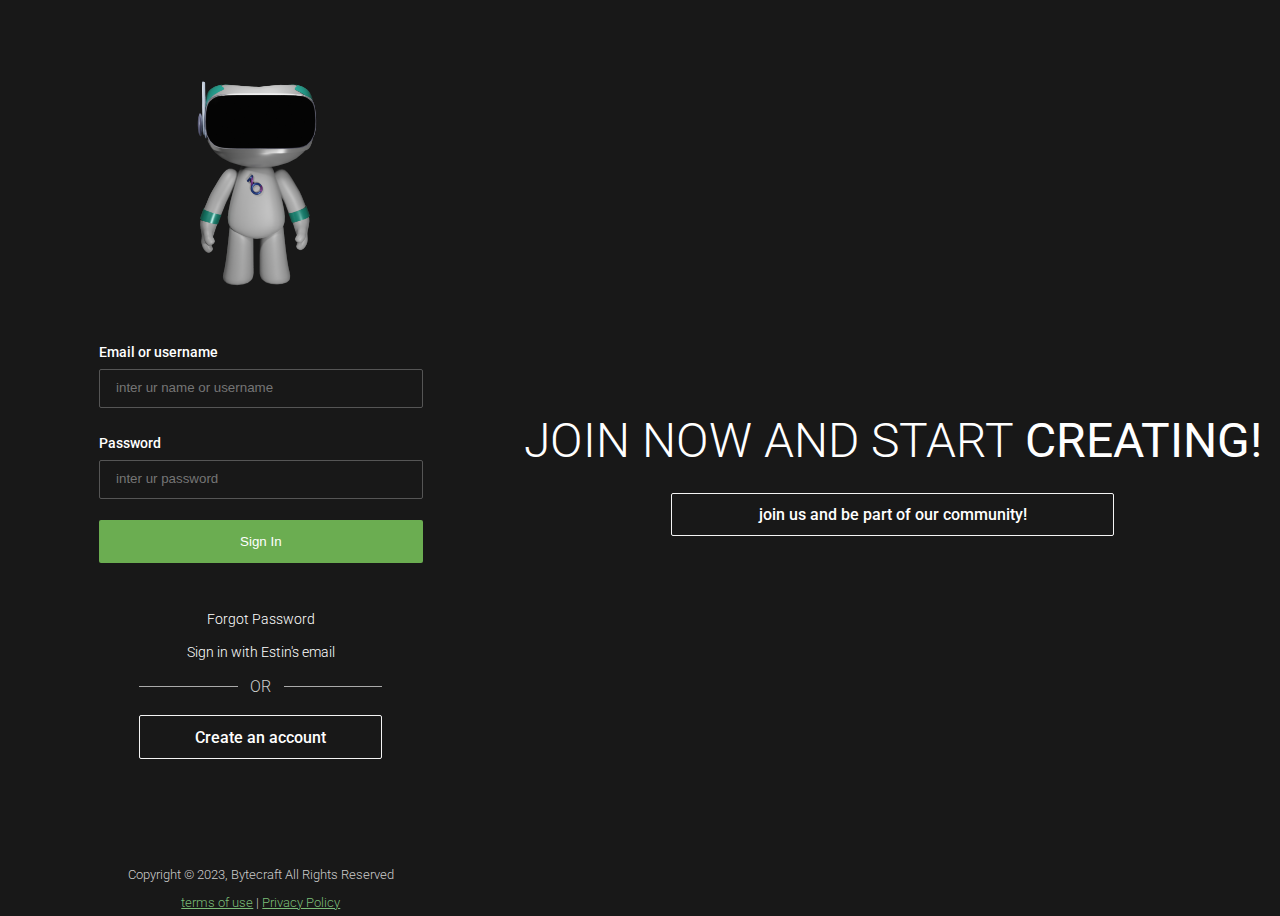
<file: index.html>
<!DOCTYPE html>
<html lang="en">

<head>
  <meta charset="UTF-8">
  <link rel="stylesheet" href="/n2.css">
  <title>sign in</title>

</head>


<body>
  <div id="wrapper">
    <div id="left">
      <div id="signin">
        <div class="logo">
          <img src="bity.png" alt="bity" />
        </div>
        <form>
          <div>
            <label>Email or username</label>
            <input type="text" class="text-input" placeholder="inter ur name or username" required />
          </div>
          <div>
            <label>Password</label>
            <input type="password" class="text-input" placeholder="inter ur password" required />
          </div>
          <button type="submit" class="primary-btn">Sign In</button>
        </form>
        <div class="links">
          <a href="#">Forgot Password</a>
          <a href="#">Sign in with Estin's email</a>
        </div>
        <div class="or">
          <hr class="bar" />
          <span>OR</span>
          <hr class="bar" />
        </div>
        <a href="#" class="secondary-btn">Create an account</a>
      </div>
      <footer id="main-footer">
        <p>Copyright &copy; 2023, Bytecraft All Rights Reserved</p>
        <div>
          <a href="#">terms of use</a> | <a href="#">Privacy Policy</a>
        </div>
      </footer>
    </div>
    <div id="right">
      <div id="showcase">
        <div class="showcase-content">
  <h1 class="showcase-text">
 JOIN NOW AND START <strong>CREATING!</strong>
          </h1>
          <a href="#" class="secondary-btn">join us and be part of our community!</a>
        </div>
      </div>
    </div>
  </div>

</body>

</html>
</file>
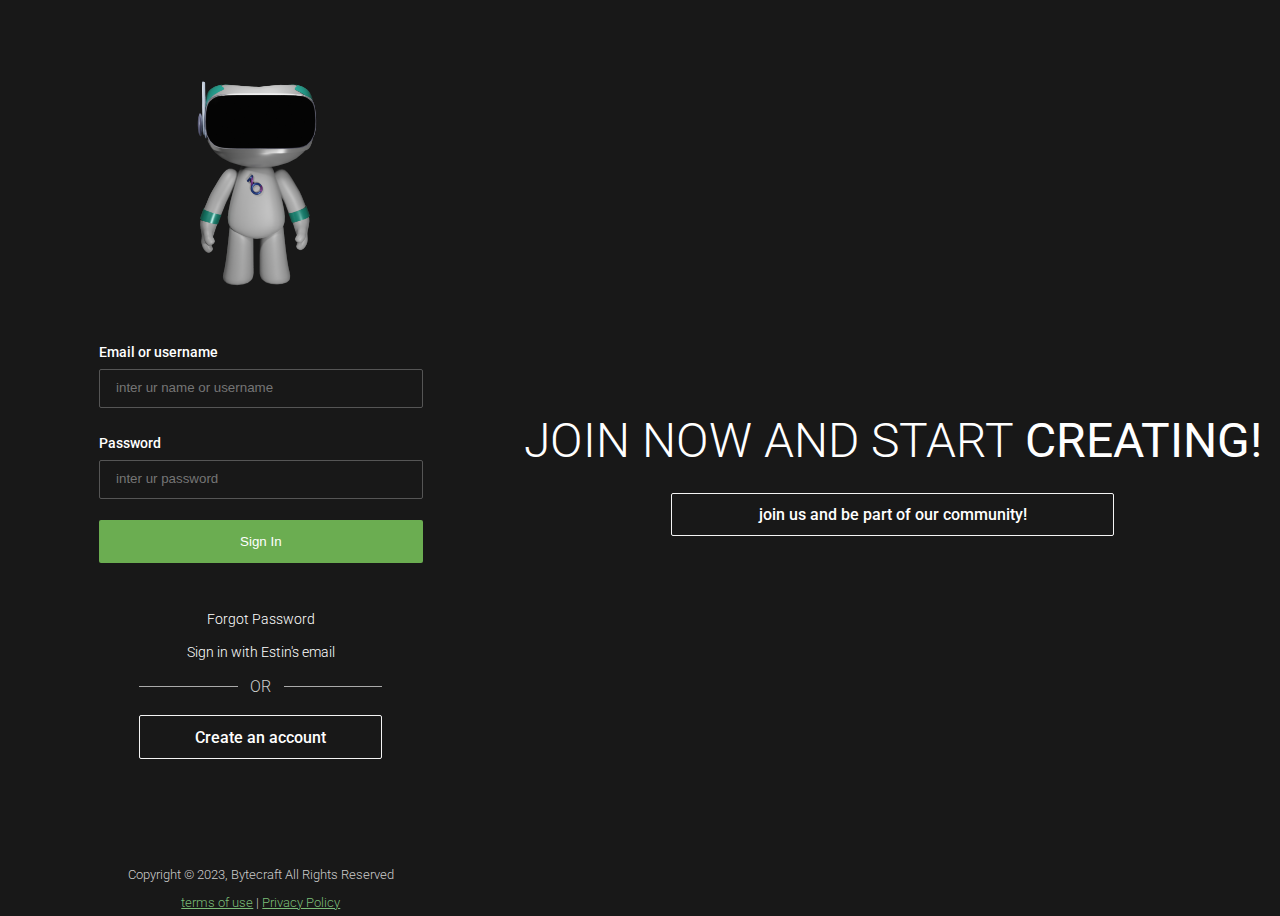
<file: n1.html>
<!DOCTYPE html>
<html lang="en">

<head>
  <meta charset="UTF-8">
  <link rel="stylesheet" href="/n2.css">
  <title>sign in</title>

</head>


<body>
  <div id="wrapper">
    <div id="left">
      <div id="signin">
        <div class="logo">
          <img src="bity.png" alt="bity" />
        </div>
        <form>
          <div>
            <label>Email or username</label>
            <input type="text" class="text-input" placeholder="inter ur name or username" required />
          </div>
          <div>
            <label>Password</label>
            <input type="password" class="text-input" placeholder="inter ur password" required />
          </div>
          <button type="submit" class="primary-btn">Sign In</button>
        </form>
        <div class="links">
          <a href="#">Forgot Password</a>
          <a href="#">Sign in with Estin's email</a>
        </div>
        <div class="or">
          <hr class="bar" />
          <span>OR</span>
          <hr class="bar" />
        </div>
        <a href="#" class="secondary-btn">Create an account</a>
      </div>
      <footer id="main-footer">
        <p>Copyright &copy; 2023, Bytecraft All Rights Reserved</p>
        <div>
          <a href="#">terms of use</a> | <a href="#">Privacy Policy</a>
        </div>
      </footer>
    </div>
    <div id="right">
      <div id="showcase">
        <div class="showcase-content">
  <h1 class="showcase-text">
 JOIN NOW AND START <strong>CREATING!</strong>
          </h1>
          <a href="#" class="secondary-btn">join us and be part of our community!</a>
        </div>
      </div>
    </div>
  </div>

</body>

</html>
</file>
<file: n2.css>
@import url('https://fonts.googleapis.com/css?family=Roboto:300');

* {
  box-sizing: border-box;
}

body {
  font-family: 'Roboto', sans-serif;
  font-weight: 300;
  background: #181818;
  color: #fff;
  overflow: hidden;
}

h1,
h2,
h3,
h4,
h5,
h6 {
  font-weight: 300;
}

#wrapper {
  display: flex;
  flex-direction: row;
}

#left {
  display: flex;
  flex-direction: column;
  flex: 1;
  align-items: center;
  justify-content: center;
  height: 100vh;
}

#right {
  flex: 1;
}

/* Sign In */
#signin {
  display: flex;
  flex-direction: column;
  justify-content: center;
  align-items: center;
  width: 80%;
  padding-bottom: 1rem;
}

#signin form {
  width: 80%;
  padding-bottom: 3rem;
}

#signin .logo {
 margin-bottom: 3vh;
}

#signin .logo img {
  width: 300px;
}

#signin label {
  font-size: 0.9rem;
  line-height: 2rem;
  font-weight: 500;
}

#signin .text-input {
  margin-bottom: 1.3rem;
  width: 100%;
  border-radius: 2px;
  background: #181818;
  border: 1px solid #555;
  color: #ccc;
  padding: 0.5rem 1rem;
  line-height: 1.3rem;
}

#signin .primary-btn {
  width: 100%;
}

#signin .secondary-btn,
.or,
.links {
  width: 60%;
}

#signin .links a {
  display: block;
  color: #fff;
  text-decoration: none;
  margin-bottom: 1rem;
  text-align: center;
  font-size: 0.9rem;
}

#signin .or {
  display: flex;
  flex-direction: row;
  margin-bottom: 1.2rem;
  align-items: center;
}

#signin .or .bar {
  flex: auto;
  border: none;
  height: 1px;
  background: #aaa;
}

#signin .or span {
  color: #ccc;
  padding: 0 0.8rem;
}

/* Showcase */
#showcase {
  display: flex;
  justify-content: center;
  align-items: center;
  
  height: 100vh;
  text-align: center;
}

#showcase .showcase-text {
  font-size: 3rem;
  width: 100%;
  color: #fff;
  margin-bottom: 1.5rem;
}

#showcase .secondary-btn {
  width: 60%;
  margin: auto;
}

/* Footer */
#main-footer {
  color: #ccc;
  text-align: center;
  font-size: 0.8rem;
  max-width: 80%;
  padding-top: 5rem;
}

#main-footer a {
  color: #7abd77;
  text-decoration: underline;
}

/* Button */
.primary-btn {
  padding: 0.7rem 1rem;
  height: 2.7rem;
  display: block;
  border: 0;
  border-radius: 2px;
  font-weight: 500;
  background: #6bad51;
  color: #fff;
  text-decoration: none;
  cursor: pointer;
  text-align: center;
  transition: all 0.5s;
}

.primary-btn:hover {
  background-color: #b0d3a2;
}

.secondary-btn {
  padding: 0.7rem 1rem;
  height: 2.7rem;
  display: block;
  border: 1px solid #f4f4f4;
  border-radius: 2px;
  font-weight: 500;
  background: none;
  color: #fff;
  text-decoration: none;
  cursor: pointer;
  text-align: center;
  transition: all 0.5s;
}

.secondary-btn:hover {
  border-color: #7ed2a8;
  color: #8ec75f;
}

/* Media Queries */
@media (min-width: 1200px) {
  #left {
    flex: 4;
  }

  #right {
    flex: 6;
  }
}

@media (max-width: 768px) {
  body {
    overflow: auto;
  }

  #right {
    display: none;
  }

  #left {
    justify-content: start;
    margin-top: 4vh;
  }

  #signin .logo {
    margin-bottom: 2vh;
  }

  #signin .text-input {
    margin-bottom: 0.7rem;
  }

  #main-footer {
    padding-top: 1rem;
  }
}
</file>
